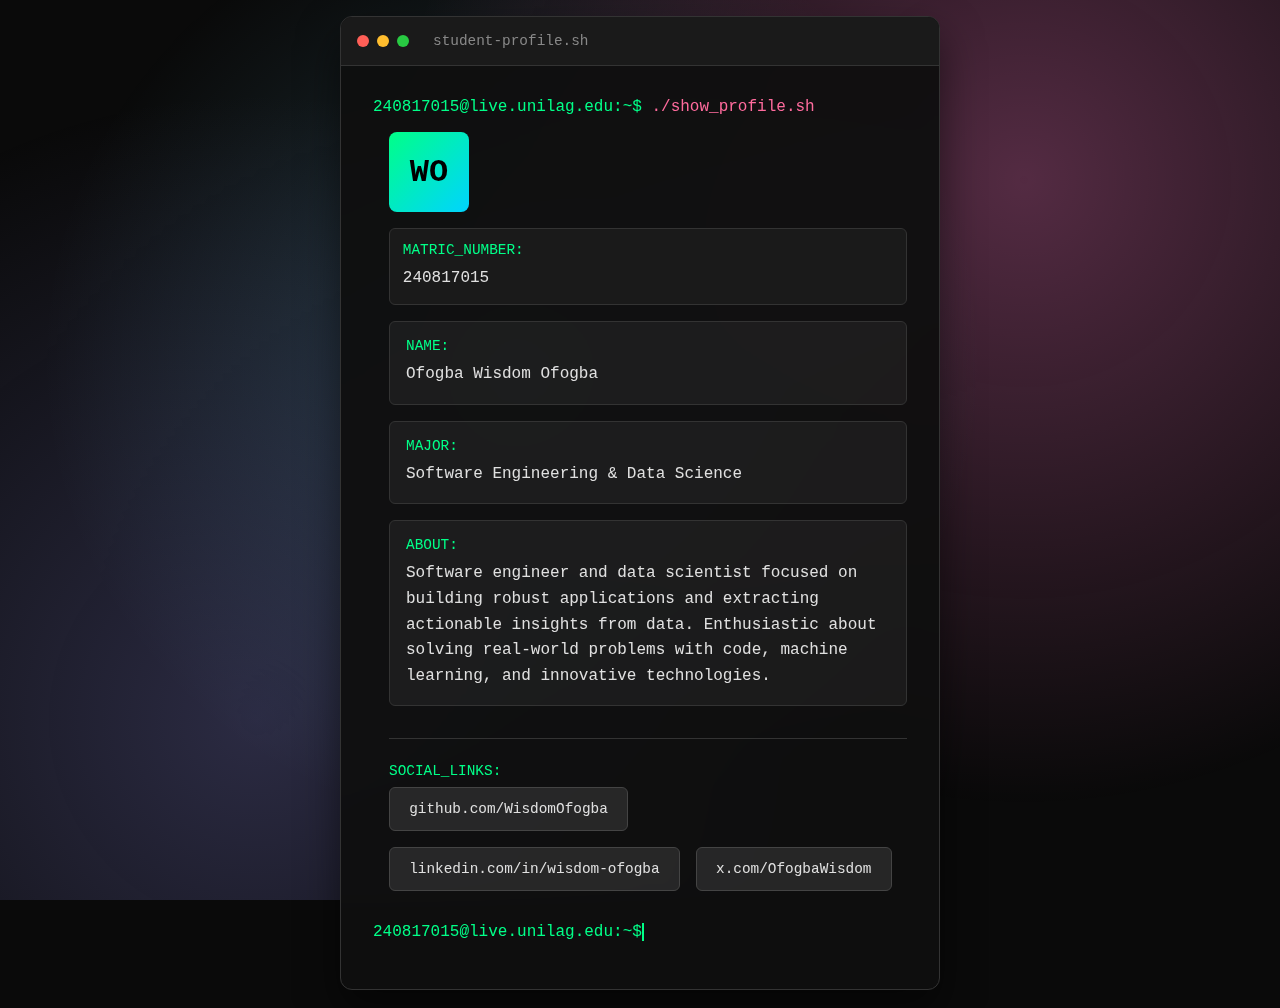
<file: index.html>
<!DOCTYPE html>
<html lang="en">
<head>
    <meta charset="UTF-8">
    <meta name="viewport" content="width=device-width, initial-scale=1.0">
    <title>Wisdom Ofogba - Data Science</title>
    <style>
        * {
            margin: 0;
            padding: 0;
            box-sizing: border-box;
        }

        body {
            font-family: 'JetBrains Mono', 'Fira Code', monospace;
            background: #0a0a0a;
            color: #e0e0e0;
            min-height: 100vh;
            display: flex;
            align-items: center;
            justify-content: center;
            padding: 1rem;
            position: relative;
            overflow-x: hidden;
        }

        body::before {
            content: '';
            position: fixed;
            top: 0;
            left: 0;
            width: 100%;
            height: 100%;
            background: 
                radial-gradient(circle at 20% 80%, rgba(120, 119, 198, 0.3) 0%, transparent 50%),
                radial-gradient(circle at 80% 20%, rgba(255, 119, 198, 0.3) 0%, transparent 50%),
                radial-gradient(circle at 40% 40%, rgba(120, 219, 255, 0.2) 0%, transparent 50%);
            z-index: -1;
        }

        .terminal {
            background: rgba(15, 15, 15, 0.95);
            border: 1px solid #333;
            border-radius: 12px;
            max-width: 600px;
            width: 100%;
            box-shadow: 0 20px 40px rgba(0,0,0,0.5);
            overflow: hidden;
            backdrop-filter: blur(10px);
        }

        .terminal-header {
            background: #1a1a1a;
            padding: 1rem;
            border-bottom: 1px solid #333;
            display: flex;
            align-items: center;
            gap: 0.5rem;
        }

        .terminal-buttons {
            display: flex;
            gap: 0.5rem;
        }

        .btn {
            width: 12px;
            height: 12px;
            border-radius: 50%;
        }

        .btn.close { background: #ff5f57; }
        .btn.minimize { background: #ffbd2e; }
        .btn.maximize { background: #28ca42; }

        .terminal-title {
            margin-left: 1rem;
            color: #888;
            font-size: 0.9rem;
        }

        .terminal-body {
            padding: 2rem;
        }

        .prompt {
            color: #00ff88;
            margin-bottom: 1rem;
        }

        .command {
            color: #ff6b9d;
            margin-bottom: 0.5rem;
        }

        .output {
            margin-bottom: 2rem;
            padding-left: 1rem;
        }

        .profile-pic {
            width: 80px;
            height: 80px;
            background: linear-gradient(135deg, #00ff88, #00d4ff);
            border-radius: 8px;
            display: flex;
            align-items: center;
            justify-content: center;
            font-size: 2rem;
            color: #000;
            font-weight: bold;
            margin-bottom: 1rem;
        }

        .matric-display {
            background: #1a1a1a;
            border: 1px solid #333;
            border-radius: 6px;
            padding: 0.8rem;
            margin-bottom: 1rem;
            font-family: inherit;
        }

        .info-grid {
            display: grid;
            gap: 1rem;
            margin-bottom: 2rem;
        }

        .info-item {
            background: rgba(255, 255, 255, 0.05);
            border: 1px solid #333;
            border-radius: 6px;
            padding: 1rem;
        }

        .info-label {
            color: #00ff88;
            font-size: 0.9rem;
            margin-bottom: 0.5rem;
        }

        .info-value {
            color: #e0e0e0;
            line-height: 1.6;
        }

        .social-section {
            border-top: 1px solid #333;
            padding-top: 1.5rem;
        }

        .social-links {
            display: flex;
            gap: 1rem;
            flex-wrap: wrap;
        }

        .social-link {
            background: rgba(255, 255, 255, 0.1);
            border: 1px solid #444;
            border-radius: 6px;
            padding: 0.8rem 1.2rem;
            text-decoration: none;
            color: #e0e0e0;
            transition: all 0.3s ease;
            font-family: inherit;
            font-size: 0.9rem;
            position: relative;
            overflow: hidden;
        }

        .social-link::before {
            content: '';
            position: absolute;
            top: 0;
            left: -100%;
            width: 100%;
            height: 100%;
            background: linear-gradient(90deg, transparent, rgba(0,255,136,0.2), transparent);
            transition: left 0.5s;
        }

        .social-link:hover::before {
            left: 100%;
        }

        .social-link:hover {
            border-color: #00ff88;
            box-shadow: 0 0 20px rgba(0,255,136,0.3);
            transform: translateY(-2px);
        }

        .typing-animation {
            border-right: 2px solid #00ff88;
            animation: blink 1s infinite;
        }

        @keyframes blink {
            0%, 50% { border-color: #00ff88; }
            51%, 100% { border-color: transparent; }
        }

        @media (max-width: 600px) {
            .terminal-body {
                padding: 1.5rem;
            }
            
            .social-links {
                flex-direction: column;
            }
        }
    </style>
</head>
<body>
    <div class="terminal">
        <div class="terminal-header">
            <div class="terminal-buttons">
                <div class="btn close"></div>
                <div class="btn minimize"></div>
                <div class="btn maximize"></div>
            </div>
            <div class="terminal-title">student-profile.sh</div>
        </div>
        <div class="terminal-body">
            <div class="prompt">240817015@live.unilag.edu:~$ <span class="command">./show_profile.sh</span></div>
            
            <div class="output">
                <div class="profile-pic">WO</div>
                
                <div class="matric-display">
                    <div class="info-label">MATRIC_NUMBER:</div>
                    <div class="info-value">240817015</div>
                </div>

                <div class="info-grid">
                    <div class="info-item">
                        <div class="info-label">NAME:</div>
                        <div class="info-value">Ofogba Wisdom Ofogba </div>
                    </div>
                    
                    <div class="info-item">
                        <div class="info-label">MAJOR:</div>
                        <div class="info-value">Software Engineering & Data Science</div>
                    </div>
                    
                    <div class="info-item">
                        <div class="info-label">ABOUT:</div>
                        <div class="info-value">
                            Software engineer and data scientist focused on building robust applications and extracting actionable insights from data. Enthusiastic about solving real-world problems with code, machine learning, and innovative technologies.
                        </div>
                    </div>
                </div>

                <div class="social-section">
                    <div class="info-label">SOCIAL_LINKS:</div>
                    <div class="social-links">
                        <a href="https://github.com/WisdomOfogba" target="_blank" class="social-link">github.com/WisdomOfogba</a>
                        <a href="https://linkedin.com/in/wisdom-ofogba" target="_blank" class="social-link">linkedin.com/in/wisdom-ofogba</a>
                        <a href="https://x.com/OfogbaWisdom" target="_blank" class="social-link">x.com/OfogbaWisdom</a>
                    </div>
                </div>
            </div>
            
            <div class="prompt">240817015@live.unilag.edu:~$ <span class="typing-animation"></span></div>
        </div>
    </div>
</body>
</html>
</file>
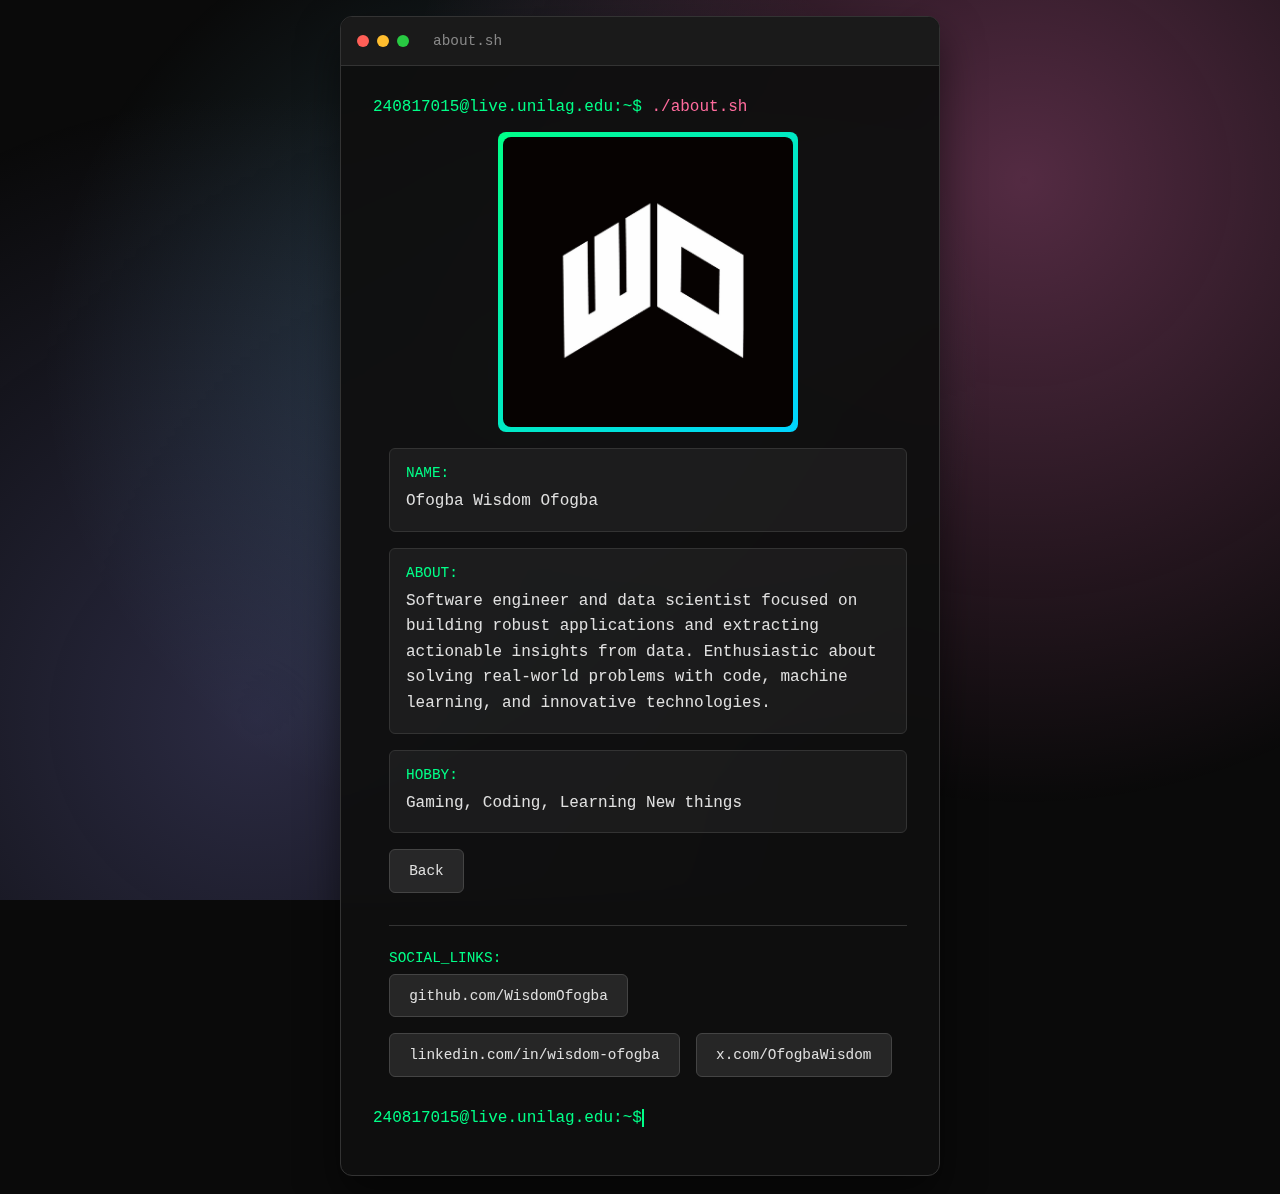
<file: about/index.html>
<!DOCTYPE html>
<html lang="en">
  <head>
    <meta charset="UTF-8" />
    <meta name="viewport" content="width=device-width, initial-scale=1.0" />
    <title>Wisdom Ofogba - About</title>
    <link rel="stylesheet" href="../style.css" />
  </head>
  <body>
    <div class="terminal">
      <div class="terminal-header">
        <div class="terminal-buttons">
          <div class="btn close"></div>
          <div class="btn minimize"></div>
          <div class="btn maximize"></div>
        </div>
        <div class="terminal-title">about.sh</div>
      </div>
      <div class="terminal-body">
        <div class="prompt">
          240817015@live.unilag.edu:~$
          <span class="command">./about.sh</span>
        </div>

        <div class="output">
          <div class="profile-pic-about">
            <div class="pic">
              <img src="../wisdom-logo.jpg" class="logo" />
            </div>
          </div>

          <div class="info-grid">
            <div class="info-item">
              <div class="info-label">NAME:</div>
              <div class="info-value">Ofogba Wisdom Ofogba</div>
            </div>

            <div class="info-item">
              <div class="info-label">ABOUT:</div>
              <div class="info-value">
                Software engineer and data scientist focused on building robust
                applications and extracting actionable insights from data.
                Enthusiastic about solving real-world problems with code,
                machine learning, and innovative technologies.
              </div>
            </div>
            <div class="info-item">
              <div class="info-label">HOBBY:</div>
              <div class="info-value">Gaming, Coding, Learning New things</div>
            </div>
            <a
              href="/"
              class="back-button social-link"
              >Back</a
            >
          </div>

          <div class="social-section">
            <div class="info-label">SOCIAL_LINKS:</div>
            <div class="social-links">
              <a
                href="https://github.com/WisdomOfogba"
                target="_blank"
                class="social-link"
                >github.com/WisdomOfogba</a
              >
              <a
                href="https://linkedin.com/in/wisdom-ofogba"
                target="_blank"
                class="social-link"
                >linkedin.com/in/wisdom-ofogba</a
              >
              <a
                href="https://x.com/OfogbaWisdom"
                target="_blank"
                class="social-link"
                >x.com/OfogbaWisdom</a
              >
            </div>
          </div>
        </div>

        <div class="prompt">
          240817015@live.unilag.edu:~$ <span class="typing-animation"></span>
        </div>
      </div>
    </div>
  </body>
</html>
</file>
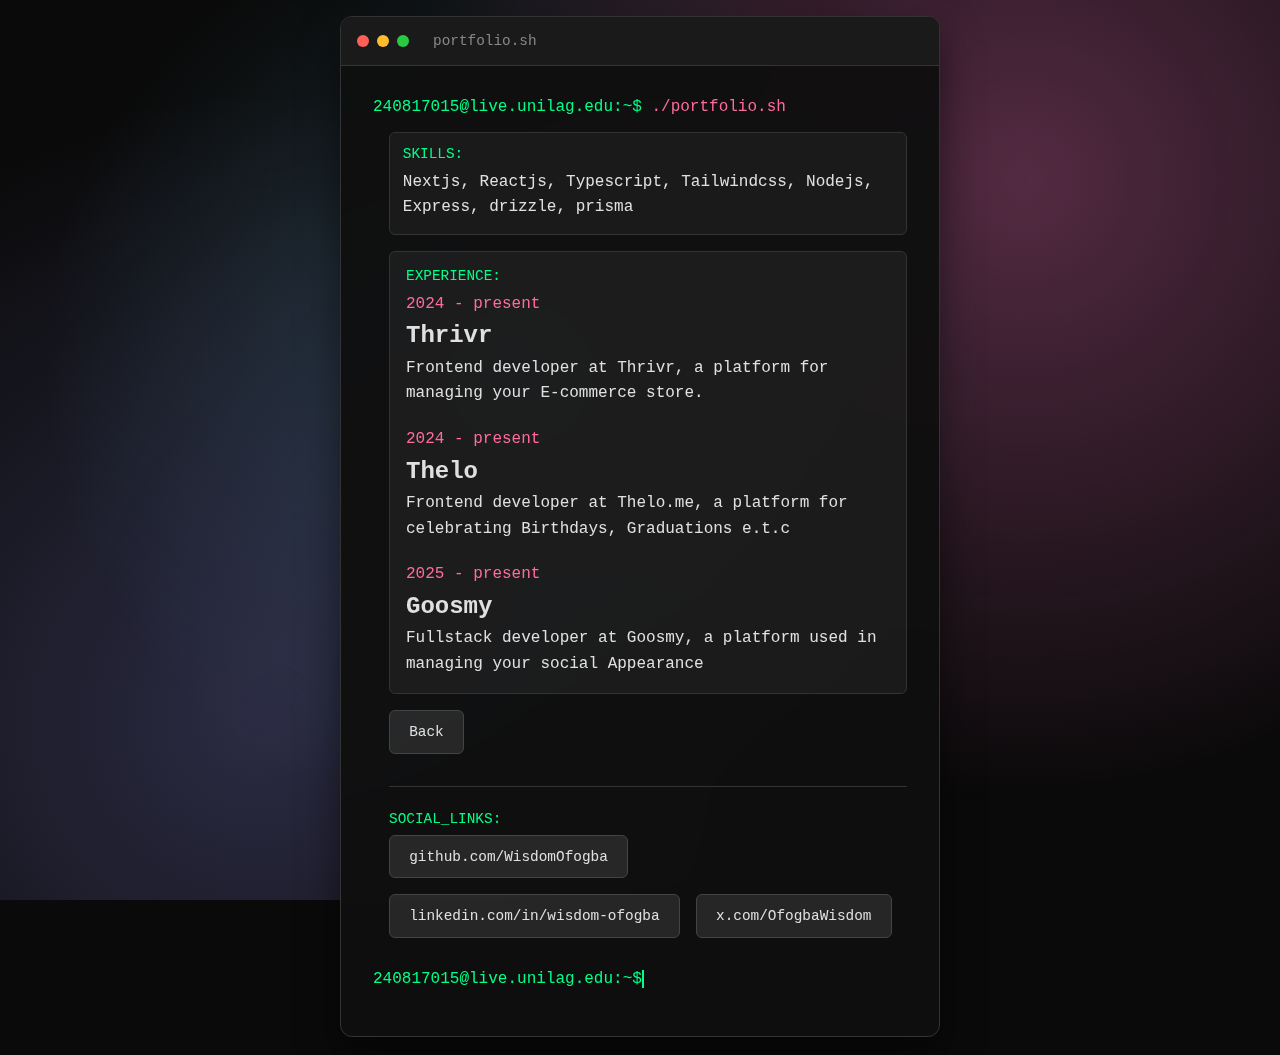
<file: portfolio/index.html>
<!DOCTYPE html>
<html lang="en">
  <head>
    <meta charset="UTF-8" />
    <meta name="viewport" content="width=device-width, initial-scale=1.0" />
    <title>Wisdom Ofogba - Data Science</title>
    <link rel="stylesheet" href="../style.css" />
  </head>
  <body>
    <div class="terminal">
      <div class="terminal-header">
        <div class="terminal-buttons">
          <div class="btn close"></div>
          <div class="btn minimize"></div>
          <div class="btn maximize"></div>
        </div>
        <div class="terminal-title">portfolio.sh</div>
      </div>
      <div class="terminal-body">
        <div class="prompt">
          240817015@live.unilag.edu:~$
          <span class="command">./portfolio.sh</span>
        </div>

        <div class="output">
          <div class="matric-display">
            <div class="info-label">SKILLS:</div>
            <div class="info-value">
              Nextjs, Reactjs, Typescript, Tailwindcss, Nodejs, Express,
              drizzle, prisma
            </div>
          </div>
          <div class="info-grid">
            <div class="info-item">
              <div class="info-label">EXPERIENCE:</div>
              <div class="info-value">
                <div class="experience">
                  <div class="experience-info">
                    <span class="experience-year">2024 - present</span>
                    <div class="experience-details">
                      <h2 class="experience-title">Thrivr</h2>
                      <p class="experience-desc">Frontend developer at Thrivr, a platform for managing your E-commerce store.</p>
                    </div>
                  </div>
                  <div class="experience-info">
                    <span class="experience-year">2024 - present</span>
                    <div class="experience-details">
                      <h2 class="experience-title">Thelo</h2>
                      <p class="experience-desc">Frontend developer at Thelo.me, a platform for celebrating Birthdays, Graduations e.t.c</p>
                    </div>
                  </div>
                  <div class="experience-info">
                    <span class="experience-year">2025 - present</span>
                    <div class="experience-details">
                      <h2 class="experience-title">Goosmy</h2>
                      <p class="experience-desc">Fullstack developer at Goosmy, a platform used in managing your social Appearance</p>
                    </div>
                  </div>
                </div>
              </div>
            </div>
            <a href="/" class="back-button social-link">Back</a>
          </div>

          <div class="social-section">
            <div class="info-label">SOCIAL_LINKS:</div>
            <div class="social-links">
              <a
                href="https://github.com/WisdomOfogba"
                target="_blank"
                class="social-link"
                >github.com/WisdomOfogba</a
              >
              <a
                href="https://linkedin.com/in/wisdom-ofogba"
                target="_blank"
                class="social-link"
                >linkedin.com/in/wisdom-ofogba</a
              >
              <a
                href="https://x.com/OfogbaWisdom"
                target="_blank"
                class="social-link"
                >x.com/OfogbaWisdom</a
              >
            </div>
          </div>
        </div>

        <div class="prompt">
          240817015@live.unilag.edu:~$ <span class="typing-animation"></span>
        </div>
      </div>
    </div>
  </body>
</html>
</file>
<file: style.css>
* {
  margin: 0;
  padding: 0;
  box-sizing: border-box;
}

body {
  font-family: "JetBrains Mono", "Fira Code", monospace;
  background: #0a0a0a;
  color: #e0e0e0;
  min-height: 100vh;
  display: flex;
  align-items: center;
  justify-content: center;
  padding: 1rem;
  position: relative;
  overflow-x: hidden;
}

body::before {
  content: "";
  position: fixed;
  top: 0;
  left: 0;
  width: 100%;
  height: 100%;
  background: radial-gradient(
      circle at 20% 80%,
      rgba(120, 119, 198, 0.3) 0%,
      transparent 50%
    ),
    radial-gradient(
      circle at 80% 20%,
      rgba(255, 119, 198, 0.3) 0%,
      transparent 50%
    ),
    radial-gradient(
      circle at 40% 40%,
      rgba(120, 219, 255, 0.2) 0%,
      transparent 50%
    );
  z-index: -1;
}

.terminal {
  background: rgba(15, 15, 15, 0.95);
  border: 1px solid #333;
  border-radius: 12px;
  max-width: 600px;
  width: 100%;
  box-shadow: 0 20px 40px rgba(0, 0, 0, 0.5);
  overflow: hidden;
  backdrop-filter: blur(10px);
}

.terminal-header {
  background: #1a1a1a;
  padding: 1rem;
  border-bottom: 1px solid #333;
  display: flex;
  align-items: center;
  gap: 0.5rem;
}

.terminal-buttons {
  display: flex;
  gap: 0.5rem;
}

.btn {
  width: 12px;
  height: 12px;
  border-radius: 50%;
}

.btn.close {
  background: #ff5f57;
}
.btn.minimize {
  background: #ffbd2e;
}
.btn.maximize {
  background: #28ca42;
}

.terminal-title {
  margin-left: 1rem;
  color: #888;
  font-size: 0.9rem;
}

.terminal-body {
  padding: 2rem;
}

.prompt {
  color: #00ff88;
  margin-bottom: 1rem;
}

.command {
  color: #ff6b9d;
  margin-bottom: 0.5rem;
}

.output {
  margin-bottom: 2rem;
  padding-left: 1rem;
}

.profile-pic {
  width: 80px;
  height: 80px;
  background: linear-gradient(135deg, #00ff88, #00d4ff);
  border-radius: 8px;
  display: flex;
  align-items: center;
  justify-content: center;
  font-size: 2rem;
  color: #000;
  font-weight: bold;
  margin-bottom: 1rem;
  padding: 5px;
}

.profile-pic-about {
  width: 300px;
  height: 300px;
  max-width: 300px;
  margin: 0 auto;
  background: linear-gradient(135deg, #00ff88, #00d4ff);
  border-radius: 8px;
  display: flex;
  align-items: center;
  justify-content: center;
  color: #000;
  margin-bottom: 1rem;
  padding: 5px;
}

.pic {
  position: relative;
  overflow: hidden;
  width: 100%;
  height: 100%;
  border-radius: 8px;
  background-color: black;
}

.logo {
  /* width: 100%; */
  height: 100%;
  object-fit: cover;
}

.matric-display {
  background: #1a1a1a;
  border: 1px solid #333;
  border-radius: 6px;
  padding: 0.8rem;
  margin-bottom: 1rem;
  font-family: inherit;
}

.info-grid {
  display: grid;
  gap: 1rem;
  margin-bottom: 2rem;
}

.info-item {
  background: rgba(255, 255, 255, 0.05);
  border: 1px solid #333;
  border-radius: 6px;
  padding: 1rem;
}

.back-button {
  width: fit-content;
}

.info-label {
  color: #00ff88;
  font-size: 0.9rem;
  margin-bottom: 0.5rem;
}

.info-value {
  color: #e0e0e0;
  line-height: 1.6;
}

.experience {
  display: flex;
  flex-direction: column;
  gap: 20px;
}

.experience-year {
    color: #ff6b9d;
}

.social-section {
  border-top: 1px solid #333;
  padding-top: 1.5rem;
}

.social-links {
  display: flex;
  gap: 1rem;
  flex-wrap: wrap;
}

.social-link {
  background: rgba(255, 255, 255, 0.1);
  border: 1px solid #444;
  border-radius: 6px;
  padding: 0.8rem 1.2rem;
  text-decoration: none;
  color: #e0e0e0;
  transition: all 0.3s ease;
  font-family: inherit;
  font-size: 0.9rem;
  position: relative;
  overflow: hidden;
}

.social-link::before {
  content: "";
  position: absolute;
  top: 0;
  left: -100%;
  width: 100%;
  height: 100%;
  background: linear-gradient(
    90deg,
    transparent,
    rgba(0, 255, 136, 0.2),
    transparent
  );
  transition: left 0.5s;
}

.social-link:hover::before {
  left: 100%;
}

.social-link:hover {
  border-color: #00ff88;
  box-shadow: 0 0 20px rgba(0, 255, 136, 0.3);
  transform: translateY(-2px);
}

.typing-animation {
  border-right: 2px solid #00ff88;
  animation: blink 1s infinite;
}

@keyframes blink {
  0%,
  50% {
    border-color: #00ff88;
  }
  51%,
  100% {
    border-color: transparent;
  }
}

@media (max-width: 600px) {
  .terminal-body {
    padding: 1.5rem;
  }

  .social-links {
    flex-direction: column;
  }
}
</file>
